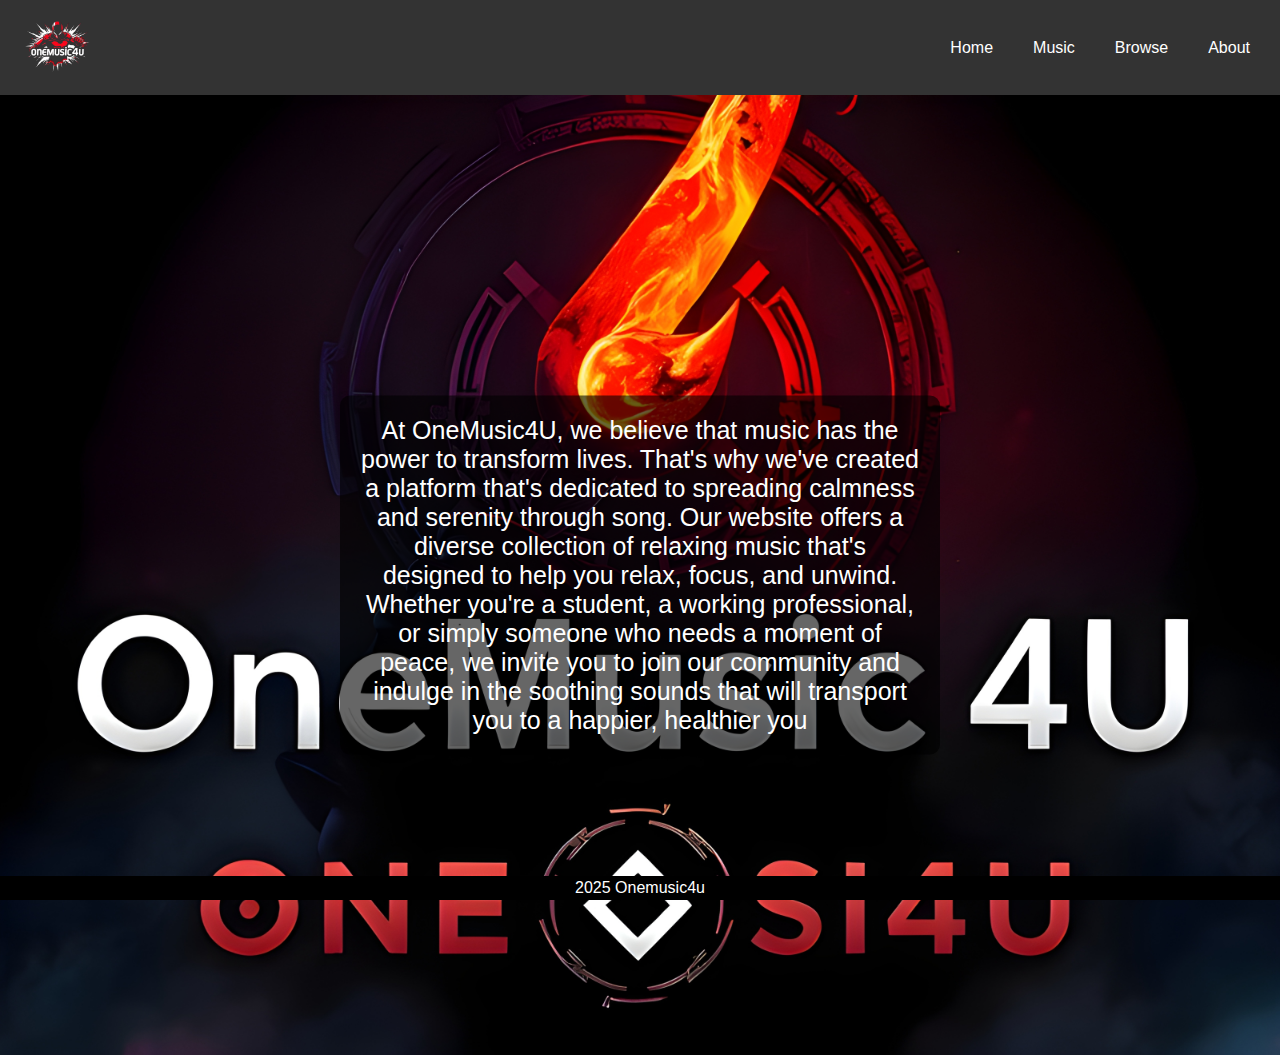
<file: about.html>
<!DOCTYPE html>
<html>
<head>
    <title>About Us - Onemusic4u</title>
    <link rel="stylesheet" href="styles.css">
</head>
<body>
    <header>
        <img src="logo.png" alt="Onemusic4u Logo" class="logo">
        
        <nav>
            <a href="index.html">Home</a>
            <a href="Music.html">Music</a>
            <div class="dropdown">
                <a href="#">Browse</a>
                <div class="dropdown-content">
                    <a href="jazz.html">Jazz</a>
                    <a href="rock.html">Rock</a>
                    <a href="pop.html">Pop</a>
                </div>
            </div>
            <a href="about.html">About</a>
        </nav>
    </header>

    <div class="about-container">
        <img src="aboutus.jpg" alt="About Us Image" class="about-image">
        <div class="about-text">
            <p>At OneMusic4U, we believe that music has the power to transform lives. That's why we've created a platform that's dedicated to spreading calmness and serenity through song. Our website offers a diverse collection of relaxing music that's designed to help you relax, focus, and unwind. Whether you're a student, a working professional, or simply someone who needs a moment of peace, we invite you to join our community and indulge in the soothing sounds that will transport you to a happier, healthier you</p>
        </div>
    </div>

    <footer class="footer">
        <p>2025 Onemusic4u</p>
    </footer>
</body>
</html>
</file>
<file: styles.css>
* {
    margin: 0;
    padding: 0;
    box-sizing: border-box;
}

/* Body and Layout */
body {
    font-family: Arial, sans-serif;
    background-color: #f4f4f4;
}

/* Header Styles */
header {
    background-color: #333;
    padding: 10px 20px;
    display: flex;
    justify-content: space-between;
    align-items: center;
    color: white;
}

header img.logo {
    height: 75px; /* Logo size adjustment */
    width: auto;
}

header h1 {
    margin: 0;
    font-size: 1.5em; /* Adjust title size */
}

nav {
    display: flex;
    align-items: center;
}

nav a {
    color: white;
    text-decoration: none;
    margin-left: 20px;
    padding: 10px;
    border-radius: 5px;
    font-size: 1em; /* Navigation text size */
}

nav a:hover {
    background-color: red;
    transition: background-color 0.3s ease;
}

.dropdown {
    position: relative;
}

.dropdown-content {
    display: none;
    position: absolute;
    top: 100%;
    left: 0;
    background-color: #333;
    min-width: 150px;
    z-index: 1;
}

.dropdown:hover .dropdown-content {
    display: block;
}

.dropdown-content a {
    padding: 10px;
    border-radius: 5px;
    color: white;
    text-decoration: none;
}

.dropdown-content a:hover {
    background-color: red;
}

/* Page Specific Styles */
.Musicbody {
    background-image: url('ggps0s3c.png');
    background-size: cover;
    background-position: center;
    padding: 350px 20px;
    color: white;
    text-align: center;
}

.Musicbody h2 {
    font-size: 2.5em;
    margin-bottom: 20px;
}

.Musicbody .btn {
    background-color: red;
    padding: 10px 20px;
    color: white;
    text-decoration: none;
    border-radius: 5px;
    font-size: 1.2em;
}

.Musicbody .btn:hover {
    background-color: darkred;
}

.upcoming-shows {
    padding: 20px;
    background-color: #000; /* Black background */
    text-align: center;
}

.song-container {
    display: flex;
    justify-content: center;
    align-items: center;
    margin-top: 20px;
}

.song-image {
    width: 200px;
    height: 200px;
    object-fit: cover;
    margin-right: 20px;
}

.quote-container {
    max-width: 600px;
    text-align: left;
    margin-left: 20px;
    color: white; /* Make quotes visible */
}

/* Footer Styles */
footer {
    background-color: #000; /* Black background */
    color: white;
    text-align: center;
    padding: 3px;
    position: fixed;
    width: 100%;
    bottom: 0;
} 
.about-container {
    position: relative;
    width: 100%;
    max-width: 100%;
}

.about-image {
    width: 100%;
    height: auto;
    display: block;
}

.about-text {
    position: absolute;
    top: 50%;
    left: 50%;
    transform: translate(-50%, -50%);
    background: rgba(0, 0, 0, 0.6);
    color: white;
    padding: 20px;
    text-align: center;
    border-radius: 10px;
    width: 80%;
    max-width: 600px;
}
.about-text p {
    font-size: 25px; /* Adjust size as needed */
}
/* Jazz Page Styles */
.jazz-container {
    text-align: center;
    padding: 20px;
}

.jazz-image {
    width: 100%;
    height: 50%;
    display: block;
}

.jazz-text {
    padding: 20px;
    text-align: center;
    background: rgba(0, 0, 0, 0.7);
    color: white;
    max-width: 800px;
    margin: 0 auto;
    border-radius: 10px;
}

.jazz-text h3 {
    font-size: 24px;
    margin-bottom: 10px;
}

.jazz-text p {
    font-size: 18px;
    margin-bottom: 15px;
}

.jazz-text audio {
    width: 100%;
    max-width: 300px;
}
/* General Page Background */
body {
    font-family: Arial, sans-serif;
    background-color: #000; /* Dark Black Background */
    color: white;
}

.jazz-container {
    display: flex;
    align-items: center;
    justify-content: center;
    padding: 40px;
    max-width: 1000px;
    margin: 50px auto;
}

.jazz-image {
    width: 50%;
    height: auto;
    border-radius: 10px;
    margin-right: 20px; /* Adds space between the image and the text */
}

.jazz-text {
    width: 50%;
    padding: 20px;
    background: rgba(255, 255, 255, 0.1);
    border-radius: 10px;
}


.jazz-text audio {
    width: 100%;
    max-width: 300px;
}

.music-section {
    text-align: center;
    margin: 20px;
}

.music-image {
    width: 80%;
    max-width: 600px;
    height: auto;
    display: block;
    margin: 0 auto;
}

.play-button {
    background-color: red;
    color: white;
    border: none;
    padding: 10px 20px;
    margin-top: 20px;
    cursor: pointer;
    font-size: 1.2em;
    border-radius: 5px;
}

.play-button:hover {
    background-color: darkred;
}

.music-description {
    margin-top: 20px;
    font-size: 1em;
    color: #333;
}
</file>
